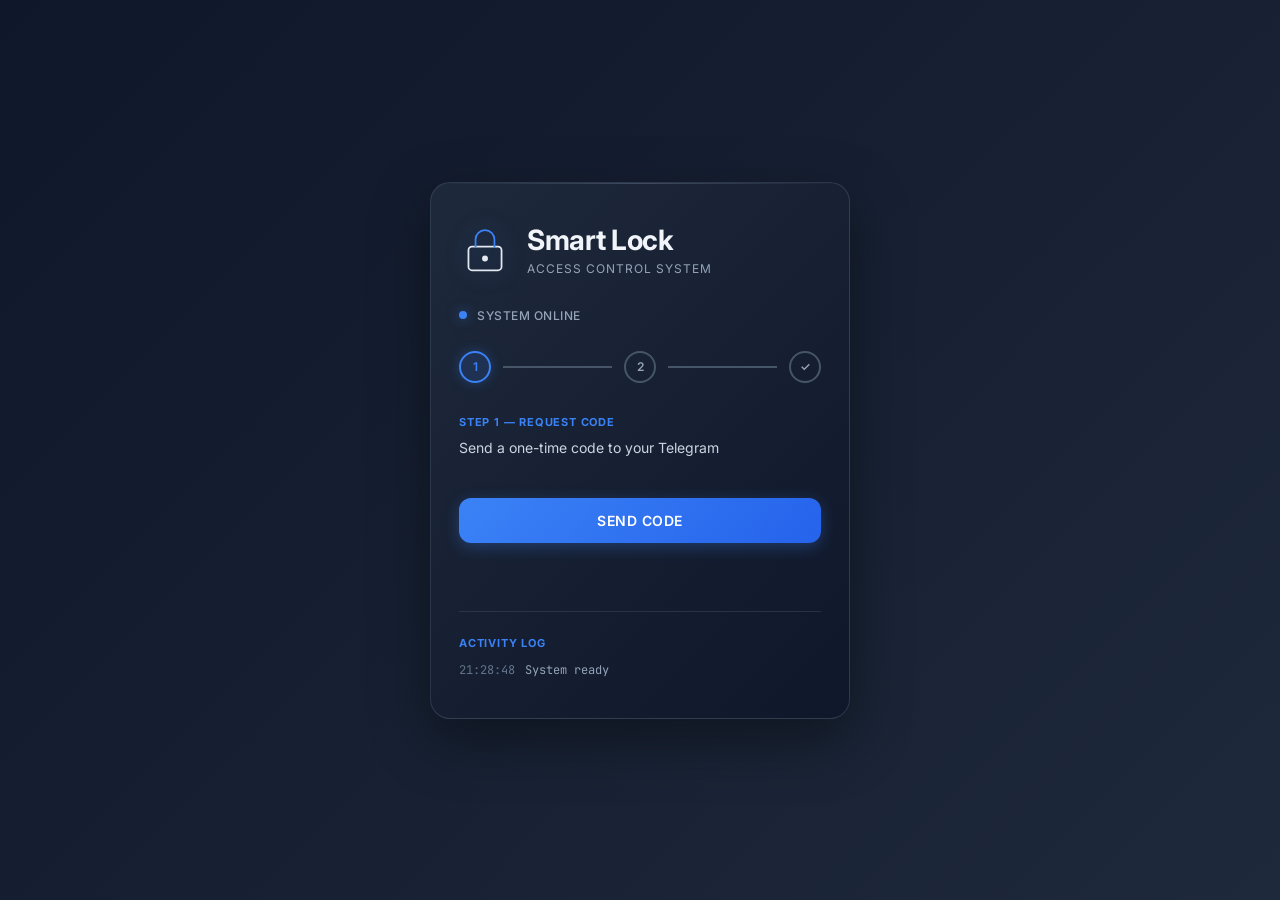
<file: index.html>
<!DOCTYPE html>
<html lang="en">
<head>
  <meta charset="UTF-8"/>
  <meta name="viewport" content="width=device-width, initial-scale=1.0"/>
  <title>Smart Lock - Access Control</title>
  <link rel="preconnect" href="https://fonts.googleapis.com"/>
  <link href="https://fonts.googleapis.com/css2?family=Inter:wght@300;400;500;600;700&family=JetBrains+Mono:wght@400;600&display=swap" rel="stylesheet"/>

  <style>
    * {
      margin: 0;
      padding: 0;
      box-sizing: border-box;
    }

    html, body {
      height: 100%;
      font-family: 'Inter', sans-serif;
      background: linear-gradient(135deg, #0f172a 0%, #1e293b 100%);
      color: #e2e8f0;
    }

    body {
      display: flex;
      align-items: center;
      justify-content: center;
      min-height: 100vh;
      padding: 16px;
    }

    .container {
      width: 100%;
      max-width: 420px;
    }

    .card {
      background: linear-gradient(135deg, #1e293b 0%, #0f172a 100%);
      border-radius: 20px;
      padding: 40px 28px;
      box-shadow: 0 20px 60px rgba(0, 0, 0, 0.4);
      border: 1px solid rgba(71, 85, 105, 0.5);
      position: relative;
      overflow: hidden;
    }

    .card::before {
      content: '';
      position: absolute;
      top: 0;
      left: 0;
      right: 0;
      height: 1px;
      background: linear-gradient(90deg, transparent, rgba(148, 163, 184, 0.3), transparent);
    }

    .header {
      display: flex;
      align-items: center;
      gap: 16px;
      margin-bottom: 32px;
    }

    .lock-icon {
      width: 52px;
      height: 52px;
      flex-shrink: 0;
      display: flex;
      align-items: center;
      justify-content: center;
    }

    .lock-icon svg {
      width: 100%;
      height: 100%;
      filter: drop-shadow(0 0 12px rgba(59, 130, 246, 0.3));
    }

    .lock-icon .shackle {
      transition: all 0.5s cubic-bezier(0.34, 1.56, 0.64, 1);
      transform-origin: 50% 35%;
      stroke: #3b82f6;
      stroke-width: 1.5;
    }

    .card.unlocked .lock-icon .shackle {
      transform: rotate(-40deg) translateY(-2px);
      stroke: #10b981;
      filter: drop-shadow(0 0 12px rgba(16, 185, 129, 0.4));
    }

    .card.unlocked .lock-icon circle {
      fill: #10b981;
      filter: drop-shadow(0 0 8px rgba(16, 185, 129, 0.5));
    }

    .title-group h1 {
      font-size: 28px;
      font-weight: 700;
      color: #f1f5f9;
      letter-spacing: -0.5px;
    }

    .title-group p {
      font-size: 12px;
      color: #94a3b8;
      margin-top: 4px;
      letter-spacing: 1px;
      text-transform: uppercase;
    }

    .status {
      display: flex;
      align-items: center;
      gap: 10px;
      font-size: 12px;
      color: #94a3b8;
      margin-bottom: 28px;
      letter-spacing: 0.5px;
      text-transform: uppercase;
      font-weight: 500;
    }

    .status-dot {
      width: 8px;
      height: 8px;
      border-radius: 50%;
      background: #64748b;
      transition: all 0.3s ease;
    }

    .status-dot.online {
      background: #3b82f6;
      box-shadow: 0 0 12px rgba(59, 130, 246, 0.5);
    }

    .status-dot.success {
      background: #10b981;
      box-shadow: 0 0 12px rgba(16, 185, 129, 0.5);
      animation: pulse 1.5s ease infinite;
    }

    .status-dot.error {
      background: #ef4444;
      box-shadow: 0 0 12px rgba(239, 68, 68, 0.5);
    }

    .status-dot.warn {
      background: #f59e0b;
      box-shadow: 0 0 12px rgba(245, 158, 11, 0.5);
    }

    @keyframes pulse {
      0%, 100% { transform: scale(1); opacity: 1; }
      50% { transform: scale(1.2); opacity: 0.8; }
    }

    .steps {
      display: flex;
      align-items: center;
      gap: 12px;
      margin-bottom: 32px;
    }

    .step-dot {
      width: 32px;
      height: 32px;
      border-radius: 50%;
      border: 2px solid #475569;
      display: flex;
      align-items: center;
      justify-content: center;
      font-size: 12px;
      font-weight: 600;
      color: #94a3b8;
      transition: all 0.3s ease;
      flex-shrink: 0;
    }

    .step-dot.active {
      border-color: #3b82f6;
      color: #3b82f6;
      background: rgba(59, 130, 246, 0.15);
      box-shadow: 0 0 12px rgba(59, 130, 246, 0.3);
    }

    .step-dot.done {
      border-color: #10b981;
      background: #10b981;
      color: #f1f5f9;
      box-shadow: 0 0 12px rgba(16, 185, 129, 0.3);
    }

    .step-line {
      flex: 1;
      height: 2px;
      background: #475569;
      transition: all 0.4s ease;
    }

    .step-line.done {
      background: linear-gradient(90deg, #10b981, transparent);
      box-shadow: 0 0 8px rgba(16, 185, 129, 0.3);
    }

    .step {
      display: none;
    }

    .step.active {
      display: block;
      animation: fadeIn 0.4s ease;
    }

    @keyframes fadeIn {
      from { opacity: 0; transform: translateY(4px); }
      to { opacity: 1; transform: translateY(0); }
    }

    .step-label {
      font-size: 11px;
      font-weight: 700;
      color: #3b82f6;
      text-transform: uppercase;
      letter-spacing: 0.8px;
      margin-bottom: 8px;
    }

    .step-desc {
      font-size: 14px;
      color: #cbd5e1;
      margin-bottom: 24px;
      line-height: 1.5;
    }

    .input-group {
      margin-bottom: 20px;
    }

    .input-label {
      display: block;
      font-size: 11px;
      font-weight: 700;
      color: #e2e8f0;
      text-transform: uppercase;
      letter-spacing: 0.6px;
      margin-bottom: 10px;
    }

    .otp-input {
      width: 100%;
      padding: 16px 18px;
      border: 2px solid #475569;
      border-radius: 12px;
      background: rgba(30, 41, 59, 0.8);
      font-family: 'JetBrains Mono', monospace;
      font-size: 22px;
      font-weight: 700;
      letter-spacing: 12px;
      text-align: center;
      color: #3b82f6;
      transition: all 0.3s ease;
    }

    .otp-input:focus {
      outline: none;
      border-color: #3b82f6;
      background: rgba(59, 130, 246, 0.1);
      box-shadow: 0 0 20px rgba(59, 130, 246, 0.2);
    }

    .otp-input::placeholder {
      color: #64748b;
      letter-spacing: 6px;
    }

    .otp-timer {
      font-size: 12px;
      font-weight: 600;
      color: #f59e0b;
      text-align: center;
      margin-top: 10px;
      font-family: 'JetBrains Mono', monospace;
    }

    .btn {
      width: 100%;
      padding: 14px 20px;
      border: none;
      border-radius: 12px;
      font-family: 'Inter', sans-serif;
      font-size: 14px;
      font-weight: 600;
      letter-spacing: 0.5px;
      text-transform: uppercase;
      cursor: pointer;
      transition: all 0.3s ease;
      margin-top: 16px;
      position: relative;
      overflow: hidden;
    }

    .btn:disabled {
      opacity: 0.5;
      cursor: not-allowed;
    }

    .btn::before {
      content: '';
      position: absolute;
      top: 50%;
      left: 50%;
      width: 0;
      height: 0;
      border-radius: 50%;
      background: rgba(255, 255, 255, 0.1);
      transform: translate(-50%, -50%);
      transition: width 0.6s, height 0.6s;
    }

    .btn:active::before {
      width: 300px;
      height: 300px;
    }

    .btn-primary {
      background: linear-gradient(135deg, #3b82f6 0%, #2563eb 100%);
      color: white;
      box-shadow: 0 4px 15px rgba(59, 130, 246, 0.3);
    }

    .btn-primary:hover:not(:disabled) {
      background: linear-gradient(135deg, #2563eb 0%, #1d4ed8 100%);
      box-shadow: 0 8px 25px rgba(59, 130, 246, 0.4);
      transform: translateY(-2px);
    }

    .btn-secondary {
      background: rgba(71, 85, 105, 0.3);
      color: #cbd5e1;
      border: 1.5px solid #475569;
      margin-top: 8px;
      font-size: 13px;
    }

    .btn-secondary:hover:not(:disabled) {
      border-color: #3b82f6;
      color: #3b82f6;
      background: rgba(59, 130, 246, 0.1);
    }

    .btn .spinner {
      display: none;
      width: 16px;
      height: 16px;
      border: 2.5px solid rgba(255, 255, 255, 0.3);
      border-top-color: white;
      border-radius: 50%;
      animation: spin 0.8s linear infinite;
      margin: 0 auto;
    }

    .btn.loading .btn-text {
      display: none;
    }

    .btn.loading .spinner {
      display: block;
    }

    @keyframes spin {
      to { transform: rotate(360deg); }
    }

    .toast {
      margin-top: 14px;
      padding: 13px 16px;
      border-radius: 10px;
      font-size: 13px;
      opacity: 0;
      transform: translateY(8px);
      transition: all 0.3s ease;
      pointer-events: none;
      border-left: 3px solid;
      backdrop-filter: blur(8px);
    }

    .toast.show {
      opacity: 1;
      transform: translateY(0);
    }

    .toast.success {
      background: rgba(16, 185, 129, 0.1);
      border-left-color: #10b981;
      color: #6ee7b7;
    }

    .toast.error {
      background: rgba(239, 68, 68, 0.1);
      border-left-color: #ef4444;
      color: #fca5a5;
    }

    .toast.warn {
      background: rgba(245, 158, 11, 0.1);
      border-left-color: #f59e0b;
      color: #fcd34d;
    }

    .success-icon {
      text-align: center;
      margin-bottom: 20px;
      animation: scaleIn 0.5s cubic-bezier(0.34, 1.56, 0.64, 1);
    }

    @keyframes scaleIn {
      from {
        opacity: 0;
        transform: scale(0.8);
      }
      to {
        opacity: 1;
        transform: scale(1);
      }
    }

    .success-icon svg {
      width: 60px;
      height: 60px;
      margin: 0 auto;
      filter: drop-shadow(0 0 16px rgba(16, 185, 129, 0.4));
    }

    .success-title {
      font-size: 22px;
      font-weight: 700;
      color: #10b981;
      text-align: center;
      margin-top: 16px;
    }

    .success-desc {
      font-size: 13px;
      color: #94a3b8;
      text-align: center;
      margin-top: 8px;
    }

    .activity {
      margin-top: 28px;
      padding-top: 24px;
      border-top: 1px solid rgba(71, 85, 105, 0.4);
    }

    .activity-title {
      font-size: 11px;
      font-weight: 700;
      color: #3b82f6;
      text-transform: uppercase;
      letter-spacing: 0.8px;
      margin-bottom: 12px;
    }

    .activity-log {
      list-style: none;
      display: flex;
      flex-direction: column;
      gap: 6px;
      max-height: 110px;
      overflow-y: auto;
    }

    .activity-log::-webkit-scrollbar {
      width: 4px;
    }

    .activity-log::-webkit-scrollbar-track {
      background: transparent;
    }

    .activity-log::-webkit-scrollbar-thumb {
      background: #475569;
      border-radius: 2px;
    }

    .activity-item {
      font-size: 12px;
      display: flex;
      gap: 10px;
      color: #94a3b8;
      font-family: 'JetBrains Mono', monospace;
      animation: slideIn 0.3s ease;
    }

    @keyframes slideIn {
      from {
        opacity: 0;
        transform: translateX(-10px);
      }
      to {
        opacity: 1;
        transform: translateX(0);
      }
    }

    .activity-time {
      color: #64748b;
      flex-shrink: 0;
    }

    .activity-item.success { color: #6ee7b7; }
    .activity-item.error { color: #fca5a5; }
    .activity-item.warn { color: #fcd34d; }

    @media (max-width: 480px) {
      .card {
        padding: 28px 20px;
        border-radius: 16px;
      }

      .title-group h1 {
        font-size: 24px;
      }

      .header {
        gap: 12px;
        margin-bottom: 24px;
      }

      .lock-icon {
        width: 44px;
        height: 44px;
      }

      .btn {
        padding: 13px 16px;
        font-size: 13px;
      }

      .otp-input {
        font-size: 20px;
        letter-spacing: 10px;
      }

      .step-desc {
        font-size: 13px;
      }
    }
  </style>
</head>
<body>
<div class="container">
  <div class="card" id="card">
    <div class="header">
      <div class="lock-icon">
        <svg viewBox="0 0 44 44" fill="none" xmlns="http://www.w3.org/2000/svg">
          <rect x="8" y="20" width="28" height="20" rx="3" fill="none" stroke="currentColor" stroke-width="1.5"/>
          <path class="shackle" d="M14 20V14a8 8 0 0 1 16 0v6" stroke="currentColor" stroke-width="1.5" stroke-linecap="round" fill="none"/>
          <circle cx="22" cy="30" r="2.5" fill="currentColor"/>
        </svg>
      </div>
      <div class="title-group">
        <h1>Smart Lock</h1>
        <p>Access Control System</p>
      </div>
    </div>

    <div class="status">
      <div class="status-dot online" id="statusDot"></div>
      <span id="statusText">System Online</span>
    </div>

    <div class="steps">
      <div class="step-dot active" id="step-dot-1">1</div>
      <div class="step-line" id="step-line-1"></div>
      <div class="step-dot" id="step-dot-2">2</div>
      <div class="step-line" id="step-line-2"></div>
      <div class="step-dot" id="step-dot-3">✓</div>
    </div>

    <div class="step active" id="step-1-content">
      <div class="step-label">Step 1 — Request Code</div>
      <div class="step-desc">Send a one-time code to your Telegram</div>
      <button class="btn btn-primary" id="sendBtn" onclick="sendOtp()">
        <span class="btn-text">Send Code</span>
        <span class="spinner"></span>
      </button>
      <div class="toast" id="toast-1"></div>
    </div>

    <div class="step" id="step-2-content">
      <div class="step-label">Step 2 — Verify Code</div>
      <div class="input-group">
        <label class="input-label">Enter 4-digit code</label>
        <input class="otp-input" id="otpInput" type="text" inputmode="numeric" maxlength="4" placeholder="•  •  •  •" autocomplete="off"/>
        <div class="otp-timer" id="timer"></div>
      </div>
      <button class="btn btn-primary" id="verifyBtn" onclick="verifyOtp()">
        <span class="btn-text">Unlock Door</span>
        <span class="spinner"></span>
      </button>
      <button class="btn btn-secondary" onclick="resetToStep1()">Request New Code</button>
      <div class="toast" id="toast-2"></div>
    </div>

    <div class="step" id="step-3-content">
      <div class="success-icon">
        <svg viewBox="0 0 56 56" fill="none" xmlns="http://www.w3.org/2000/svg">
          <circle cx="28" cy="28" r="26" stroke="currentColor" stroke-width="2" fill="rgba(16, 185, 129, 0.15)"/>
          <path d="M18 28l8 8 12-14" stroke="currentColor" stroke-width="2.5" stroke-linecap="round" stroke-linejoin="round" fill="none"/>
        </svg>
      </div>
      <div class="success-title">Door Unlocked</div>
      <div class="success-desc">Access granted • Relay activated</div>
      <button class="btn btn-secondary" style="margin-top: 20px;" onclick="resetToStep1()">Lock Again</button>
    </div>

    <div class="activity">
      <div class="activity-title">Activity Log</div>
      <ul class="activity-log" id="log"></ul>
    </div>
  </div>
</div>

<script>
  const API_URL = "https://script.google.com/macros/s/AKfycbwli2mOFjvQY0iBJKHiw0pJ8Gw-BQpoV4DeyDzK4KbmzJkO4vtHiwocDY8p6JPREXrbYA/exec";
  const API_KEY = "satyam123";

  const $ = id => document.getElementById(id);
  const card = $("card");
  const log = $("log");
  const sendBtn = $("sendBtn");
  const verifyBtn = $("verifyBtn");
  const otpInput = $("otpInput");
  const timer = $("timer");
  const toast1 = $("toast-1");
  const toast2 = $("toast-2");
  const statusDot = $("statusDot");
  const statusText = $("statusText");

  otpInput.addEventListener("keyup", e => { if (e.key === "Enter") verifyOtp(); });

  function setStatus(type, text) {
    statusDot.className = "status-dot " + type;
    statusText.textContent = text;
  }

  function showToast(el, type, msg) {
    el.className = "toast " + type;
    el.textContent = msg;
    void el.offsetWidth;
    el.classList.add("show");
    setTimeout(() => el.classList.remove("show"), 4000);
  }

  function addLog(type, msg) {
    const t = new Date().toLocaleTimeString("en-GB", { hour12: false });
    const li = document.createElement("li");
    li.className = "activity-item " + type;
    li.innerHTML = `<span class="activity-time">${t}</span><span>${msg}</span>`;
    log.prepend(li);
    while (log.children.length > 20) log.removeChild(log.lastChild);
  }

  function setStep(n) {
    for (let i = 1; i <= 3; i++) {
      const step = $("step-" + i + "-content");
      const dot = $("step-dot-" + i);
      const line = $("step-line-" + i);
      
      if (step) step.classList.toggle("active", i === n);
      if (dot) {
        dot.classList.remove("active", "done");
        if (i < n) dot.classList.add("done");
        else if (i === n) dot.classList.add("active");
      }
      if (line && i < 3) line.classList.toggle("done", i < n);
    }
    
    if (n === 3) {
      setStatus("success", "Door Unlocked");
      card.classList.add("unlocked");
      setTimeout(resetToStep1, 7000);
    }
  }

  function resetToStep1() {
    otpInput.value = "";
    timer.textContent = "";
    setStatus("online", "System Online");
    setStep(1);
    card.classList.remove("unlocked");
  }

  async function api(payload) {
    const params = new URLSearchParams({ ...payload, key: API_KEY });
    const r = await fetch(API_URL + "?" + params.toString(), { method: "GET", redirect: "follow" });
    if (!r.ok) throw new Error("HTTP " + r.status);
    return JSON.parse(await r.text());
  }

  async function sendOtp() {
    sendBtn.classList.add("loading");
    setStatus("warn", "Sending...");
    try {
      const data = await api({ action: "request_unlock", method: "WEB" });
      if (data.success) {
        addLog("success", "Code sent to Telegram");
        setStatus("warn", "Enter Your Code");
        setStep(2);
        otpInput.focus();
      } else {
        showToast(toast1, "error", "✗ " + (data.error || "Failed"));
        addLog("error", "Request failed");
        setStatus("error", "Failed");
      }
    } catch (e) {
      showToast(toast1, "error", "✗ Cannot connect");
      addLog("error", "Network error: " + e.message);
      setStatus("error", "Connection Error");
    } finally {
      sendBtn.classList.remove("loading");
    }
  }

  async function verifyOtp() {
    const otp = otpInput.value.trim();
    if (!/^\d{4}$/.test(otp)) {
      showToast(toast2, "warn", "Enter 4 digits");
      otpInput.focus();
      return;
    }
    verifyBtn.classList.add("loading");
    setStatus("warn", "Verifying...");
    try {
      const data = await api({ action: "verify_otp", method: "WEB", otp });
      console.log("Verification response:", data);
      if (data.success) {
        addLog("success", "Code verified ✓");
        setStep(3);
      } else {
        showToast(toast2, "error", "✗ " + (data.error || "Wrong code"));
        addLog("error", data.error || "Wrong code");
        setStatus("error", "Wrong Code");
        otpInput.select();
      }
    } catch (e) {
      showToast(toast2, "error", "✗ Cannot connect");
      addLog("error", "Network error: " + e.message);
      setStatus("error", "Connection Error");
    } finally {
      verifyBtn.classList.remove("loading");
    }
  }

  async function checkDelete() {
    try {
      await api({ action: "check_and_delete" });
    } catch (e) {}
  }

  setInterval(checkDelete, 1000);
  addLog("info", "System ready");
  setStatus("online", "System Online");
</script>
</body>
</html>
</file>
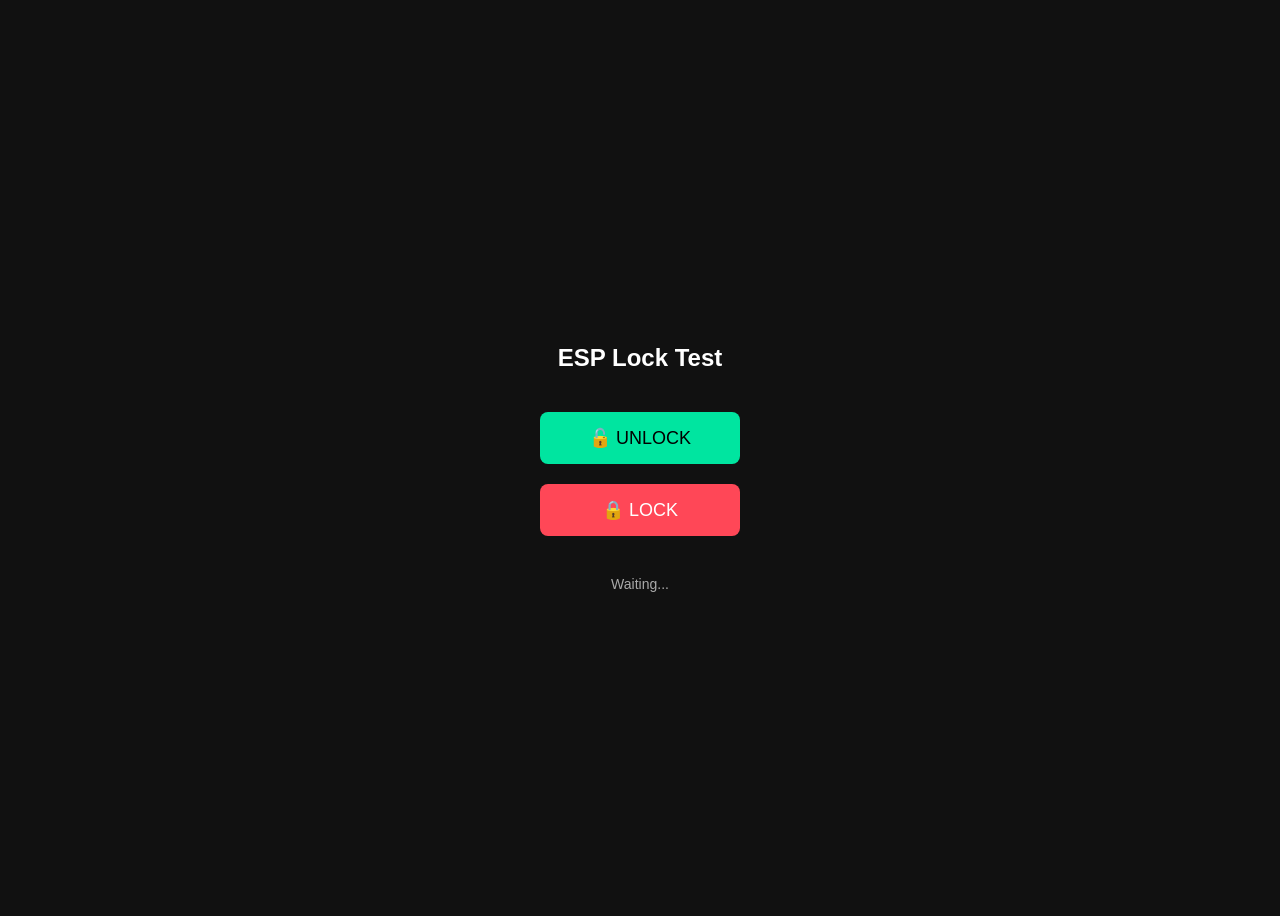
<file: preview.html>
<!DOCTYPE html>
<html>
<head>
  <title>ESP Lock Test</title>
  <style>
    body {
      font-family: Arial;
      background: #111;
      color: white;
      display: flex;
      flex-direction: column;
      align-items: center;
      justify-content: center;
      height: 100vh;
      gap: 20px;
    }

    button {
      width: 200px;
      padding: 15px;
      font-size: 18px;
      border: none;
      border-radius: 8px;
      cursor: pointer;
    }

    .unlock { background: #00e5a0; color: black; }
    .lock { background: #ff4757; color: white; }

    #status {
      margin-top: 20px;
      font-size: 14px;
      color: #aaa;
    }
  </style>
</head>
<body>

<h2>ESP Lock Test</h2>

<button class="unlock" onclick="setFlag(true)">🔓 UNLOCK</button>
<button class="lock" onclick="setFlag(false)">🔒 LOCK</button>

<div id="status">Waiting...</div>

<script>
const API_URL = "https://script.google.com/macros/s/AKfycbylvc6xeCWt1qGqZ4Vwtg7XAmLuCef11YHlAaOnDe8a6w24QqygtlZDXGHI8xH-EuvysQ/exec";
const API_KEY = "satyam123";   // ✅ THIS WAS MISSING

async function setFlag(val) {
  document.getElementById("status").innerText = "Sending...";

  try {
    const url = API_URL + "?action=set_flag&value=" + val + "&key=" + API_KEY;

    const res = await fetch(url);
    const data = await res.json();

    document.getElementById("status").innerText =
      "Success: " + JSON.stringify(data);

  } catch (e) {
    document.getElementById("status").innerText =
      "Error: " + e.message;
  }
}
</script>

</body>
</html>
</file>
